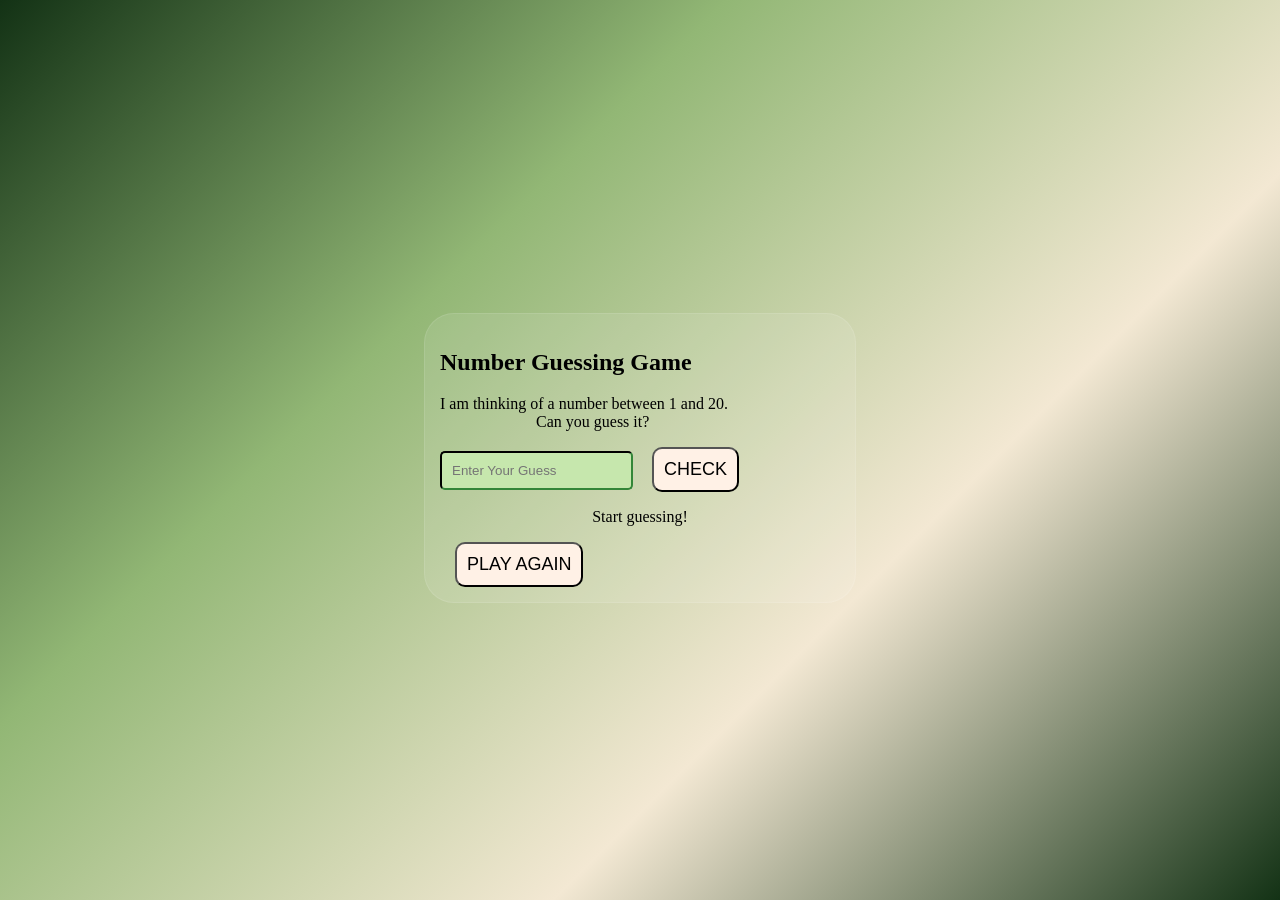
<file: TASK 12/index.html>
<!DOCTYPE html>
<html lang="en">
<head>
    <meta charset="UTF-8">
    <meta name="viewport" content="width=device-width, initial-scale=1.0">
    <title>Document</title>
    <link rel="stylesheet" href="style.css">
</head>
<body>
<div class="container">
<h2>Number Guessing Game</h2>
<pre class="msg">I am thinking of a number between 1 and 20.
                        Can you guess it?</pre>
<input type="number" class="guess" placeholder="Enter Your Guess">


<button class="check">CHECK</button>
<p class="result">Start guessing!</p>
 <button class="again">PLAY AGAIN</button>

</div>


    <script src="script.js"></script>
</body>
</html>
</file>
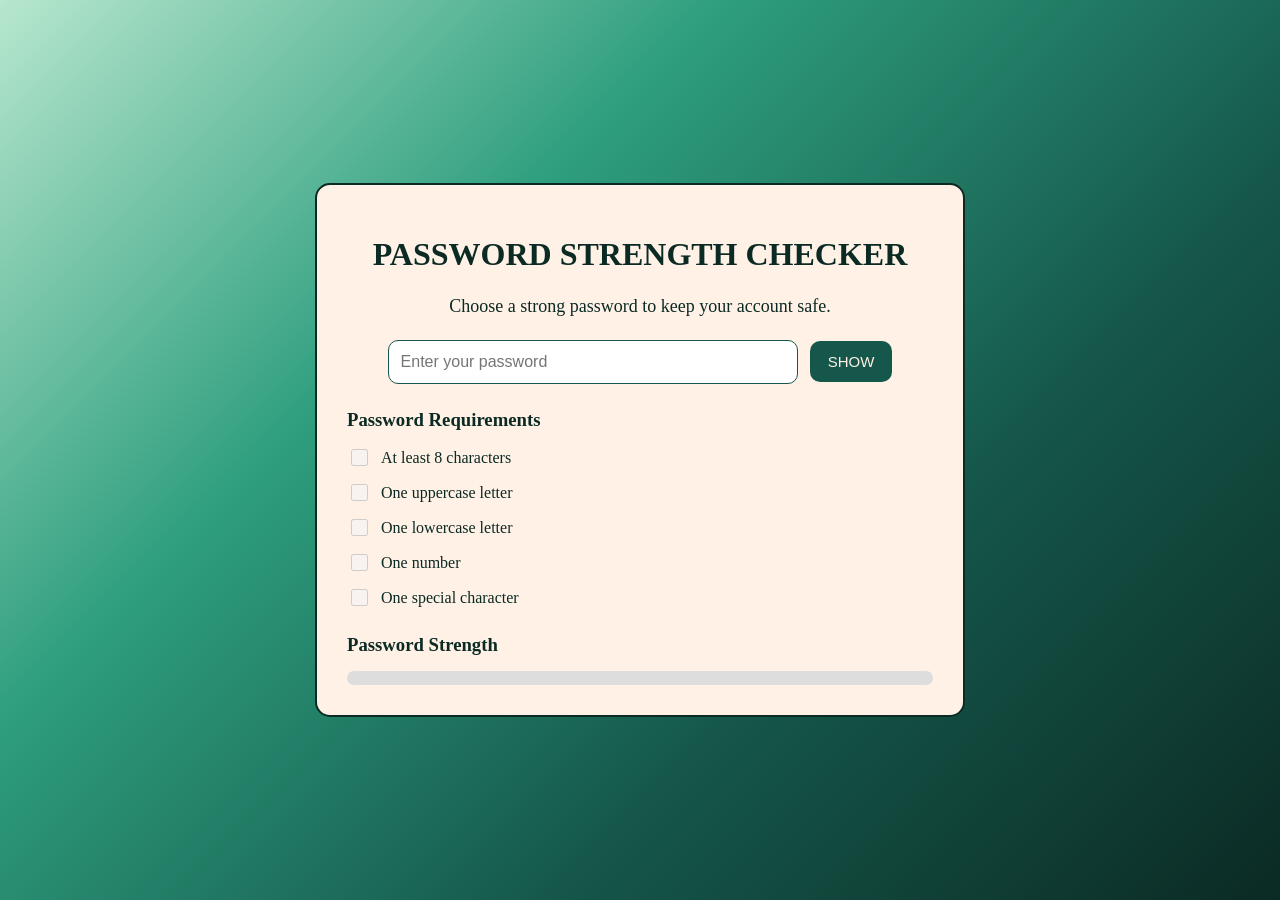
<file: TASK 13/index.html>
<!DOCTYPE html>
<html lang="en">

<head>
    <meta charset="UTF-8">
    <meta name="viewport" content="width=device-width, initial-scale=1.0">
    <title>Password Strength Checker</title>
    <link rel="stylesheet" href="style.css">
</head>

<body>

    <div class="container">

        <h1>PASSWORD STRENGTH CHECKER</h1>

        <p>Choose a strong password to keep your account safe.</p>

        <input type="password" id="password" placeholder="Enter your password">

        <button id="show">SHOW</button>

        <h3>Password Requirements</h3>

        <div class="requirements">

            <label>
                <input type="checkbox" id="lengthCheck" disabled>
                At least 8 characters
            </label>

            <label>
                <input type="checkbox" id="upperCheck" disabled>
                One uppercase letter
            </label>

            <label>
                <input type="checkbox" id="lowerCheck" disabled>
                One lowercase letter
            </label>

            <label>
                <input type="checkbox" id="numberCheck" disabled>
                One number
            </label>

            <label>
                <input type="checkbox" id="specialCheck" disabled>
                One special character
            </label>

        </div>

        <h3>Password Strength</h3>

        <div class="strength-bar">
            <div id="strength"></div>
        </div>

    </div>

    <script src="script.js"></script>

</body>
</html>
</file>
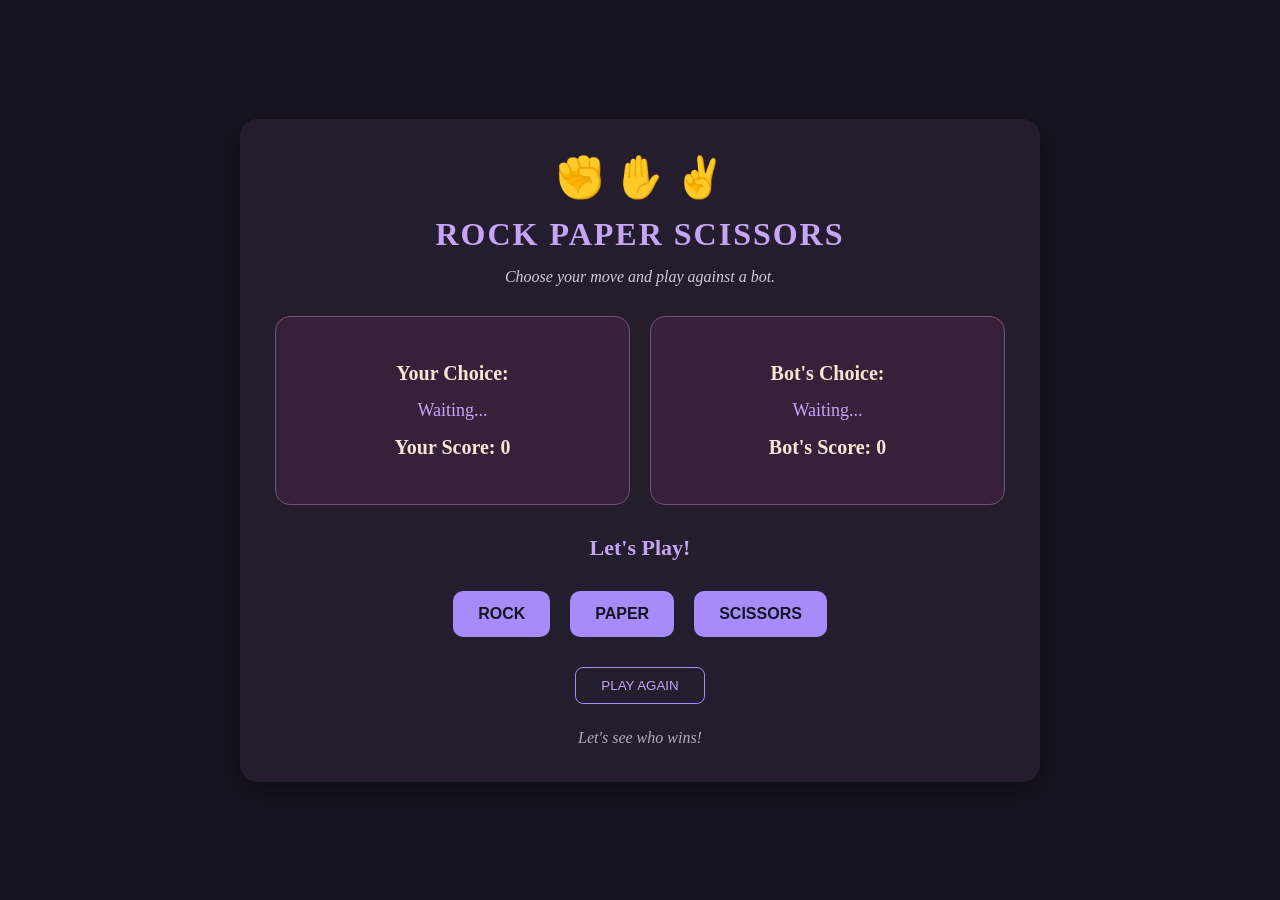
<file: TASK 14/index.html>
<!DOCTYPE html>
<html lang="en">

<head>
    <meta charset="UTF-8">
    <meta name="viewport" content="width=device-width, initial-scale=1.0">
    <title>Rock Paper Scissors</title>
    <link rel="stylesheet" href="style.css">
</head>

<body>

    <div class="container">

        <div class="logo">✊ ✋ ✌️</div>

        <h1>ROCK PAPER SCISSORS</h1>
        <p><i>Choose your move and play against a bot.</i></p>

        <div class="war">

            <div class="match">
                <h2>Your Choice:</h2>
                <p id="user-move">Waiting...</p>
                <h2>Your Score: <span id="user-score">0</span></h2>
            </div>

            <div class="match">
                <h2>Bot's Choice:</h2>
                <p id="bot-move">Waiting...</p>
                <h2>Bot's Score: <span id="bot-score">0</span></h2>
            </div>

        </div>

        <p id="result">Let's Play!</p>

        <div class="choice">
            <button class="game">ROCK</button>
            <button class="game">PAPER</button>
            <button class="game">SCISSORS</button>
        </div>

        <button id="again">PLAY AGAIN</button>

        <footer>Let's see who wins!</footer>

    </div>

    <script src="script.js"></script>

</body>
</html>
</file>
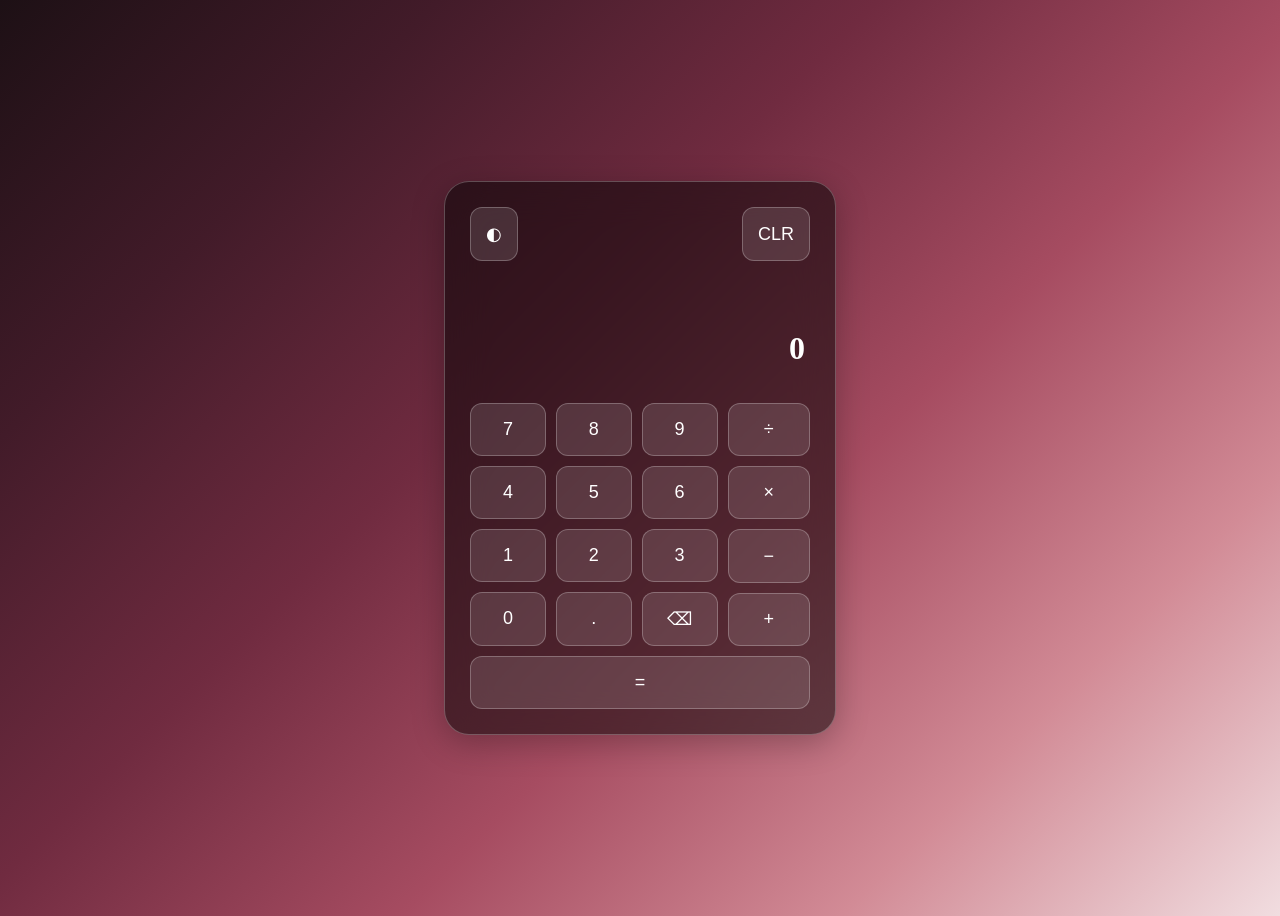
<file: TASK 16/index.html>
<!DOCTYPE html>
<html lang="en">

<head>
    <meta charset="UTF-8">
    <meta name="viewport" content="width=device-width, initial-scale=1.0">
    <title>Simple Calculator</title>
    <link rel="stylesheet" href="style.css">
</head>

<body>

    <div class="container">

        <div class="top">
            <button id="theme">◐</button>
            <button id="clear">CLR</button>
        </div>


        <div class="display">
            <p id="expression"></p>
            <h1 id="result">0</h1>
        </div>

        <div class="keypad">

            <div class="num">

                <div class="row">
                    <button class="number">7</button>
                    <button class="number">8</button>
                    <button class="number">9</button>
                </div>

                <div class="row">
                    <button class="number">4</button>
                    <button class="number">5</button>
                    <button class="number">6</button>
                </div>

                <div class="row">
                    <button class="number">1</button>
                    <button class="number">2</button>
                    <button class="number">3</button>
                </div>

                <div class="row">
                    <button class="number">0</button>
                    <button class="decimal">.</button>
                    <button id="backspace">⌫</button>
                </div>

            </div>

            <!-- Operator Buttons -->
            <div class="operators">
                <button class="operator">÷</button>
                <button class="operator">×</button>
                <button class="operator">−</button>
                <button class="operator">+</button>
            </div>

            <!-- Equals Button -->
            <button id="equals">=</button>

        </div>

    </div>

    <script src="script.js"></script>

</body>
</html>
</file>
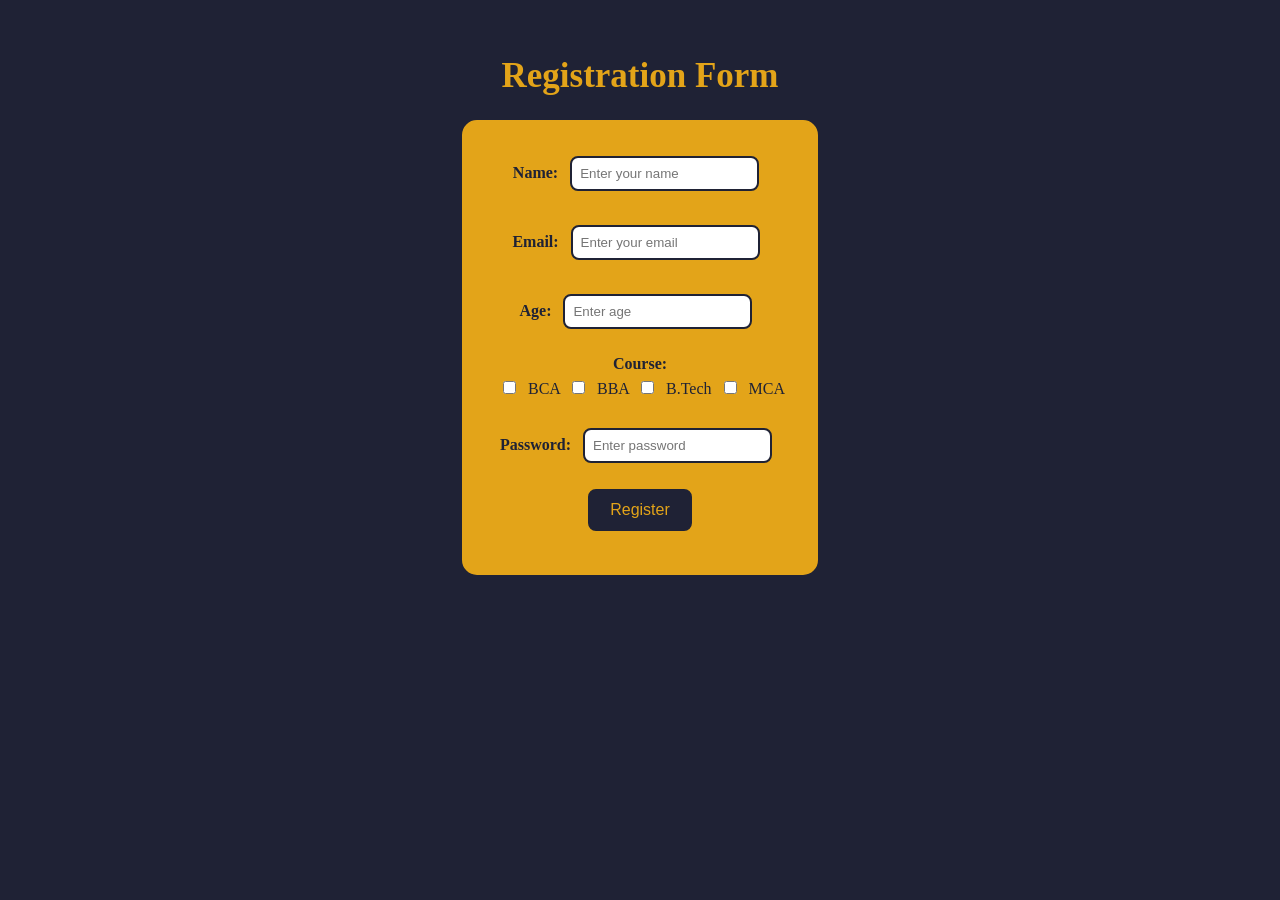
<file: Task 5/index.html>
<!DOCTYPE html>
<html>

<head>
    <title>Registration Form</title>
    <link rel="stylesheet" href="style.css">
</head>

<body>

    <h1>Registration Form</h1>

    <form id="myForm">

        <label>Name:</label>
        <input type="text" id="name" placeholder="Enter your name">
        <br><br>

        <label>Email:</label>
        <input type="email" id="email" placeholder="Enter your email">
        <br><br>

        <label>Age:</label>
        <input type="number" id="age" placeholder="Enter age">
        <br><br>

        <label>Course:</label><br>

        <input type="checkbox" name="course" id="course1"> BCA
        <input type="checkbox" name="course" id="course2"> BBA
        <input type="checkbox" name="course" id="course3"> B.Tech
        <input type="checkbox" name="course" id="course4"> MCA
        <br><br>

        <label>Password:</label>
        <input type="password" id="password" placeholder="Enter password">
        <br><br>

        <button type="submit">Register</button>

        <p id="message"></p>

    </form>

    <script src="index.js"></script>

</body>
</html>
</file>
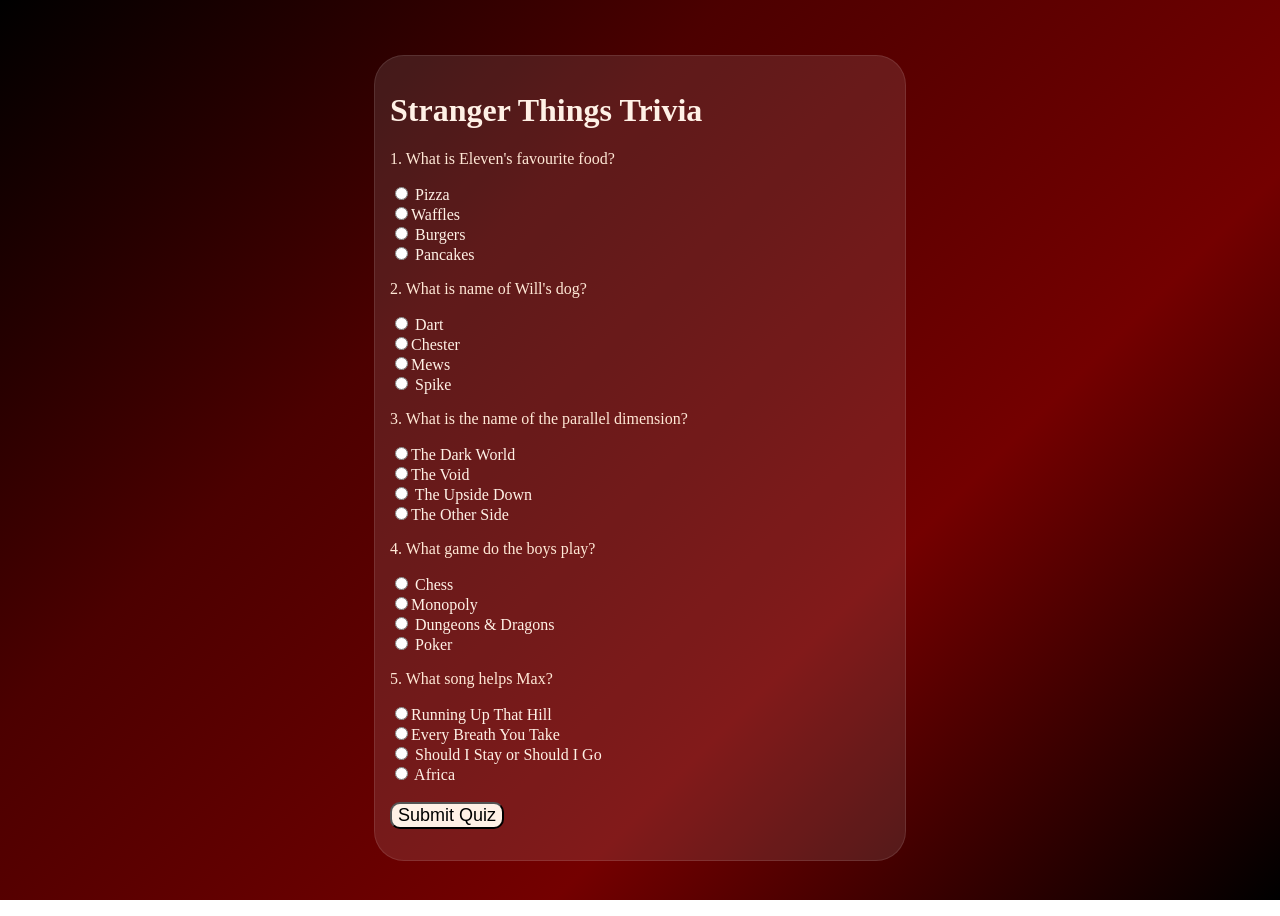
<file: Task 8/index.html>
<!DOCTYPE html>
<html lang="en">

<head>
    <meta charset="UTF-8">
    <meta name="viewport" content="width=device-width, initial-scale=1.0">
    <title>Document</title>
    <link rel="stylesheet" href="style.css">
</head>

<body>
    <div class="container">
        <h1> Stranger Things Trivia</h1>

        <P style="color: #FFE8D6;"> 1. What is Eleven's favourite food?</P>
        <div class="options">
            <input type="radio" name="q1" value="Pizza"> Pizza
            <br>
            <input type="radio" name="q1" value="Waffles">Waffles
            <br>
            <input type="radio" name="q1" value="Burgers"> Burgers
            <br>
            <input type="radio" name="q1" value="Pancakes"> Pancakes
        </div>
        <P style="color: #FFE8D6;"> 2. What is name of Will's dog?</P>
        <div class="options">
            <input type="radio" name="q2" value="Dart"> Dart
            <br>
            <input type="radio" name="q2" value="Chester">Chester
            <br>
            <input type="radio" name="q2" value="Mews">Mews
            <br>
            <input type="radio" name="q2" value="Spike"> Spike
        </div>
        <P style="color: #FFE8D6;"> 3. What is the name of the parallel dimension?</P>
        <div class="options">
            <input type="radio" name="q3" value="The Dark World">The Dark World
            <br>
            <input type="radio" name="q3" value="The Void">The Void
            <br>
            <input type="radio" name="q3" value="The Upside Down"> The Upside Down
            <br>
            <input type="radio" name="q3" value="The Other Side">The Other Side
            <br>
        </div>
        <P style="color: #FFE8D6;"> 4. What game do the boys play?</P>
        <div class="options">
            <input type="radio" name="q4" value="Chess"> Chess
            <br>
            <input type="radio" name="q4" value="Monopoly">Monopoly
            <br>
            <input type="radio" name="q4" value="Dungeons & Dragons"> Dungeons & Dragons
            <br>
            <input type="radio" name="q4" value="Poker"> Poker
        </div>
        <P style="color: #FFE8D6;"> 5. What song helps Max?</P>
        <div class="options">
            <input type="radio" name="q5" value="Running Up That Hill">Running Up That Hill
            <br>
            <input type="radio" name="q5" value="Every Breath You Take">Every Breath You Take
            <br>
            <input type="radio" name="q5" value="Should I Stay or Should I Go"> Should I Stay or Should I Go
            <br>
            <input type="radio" name="q5" value="Africa"> Africa
        </div>
        <br>
        <button type="button" id="submitbtn"> Submit Quiz </button>
        <p style="color: #FFE6D6;" id="result"></p>
    </div>
</body>
<script src="script.js"></script>

</html>
</file>
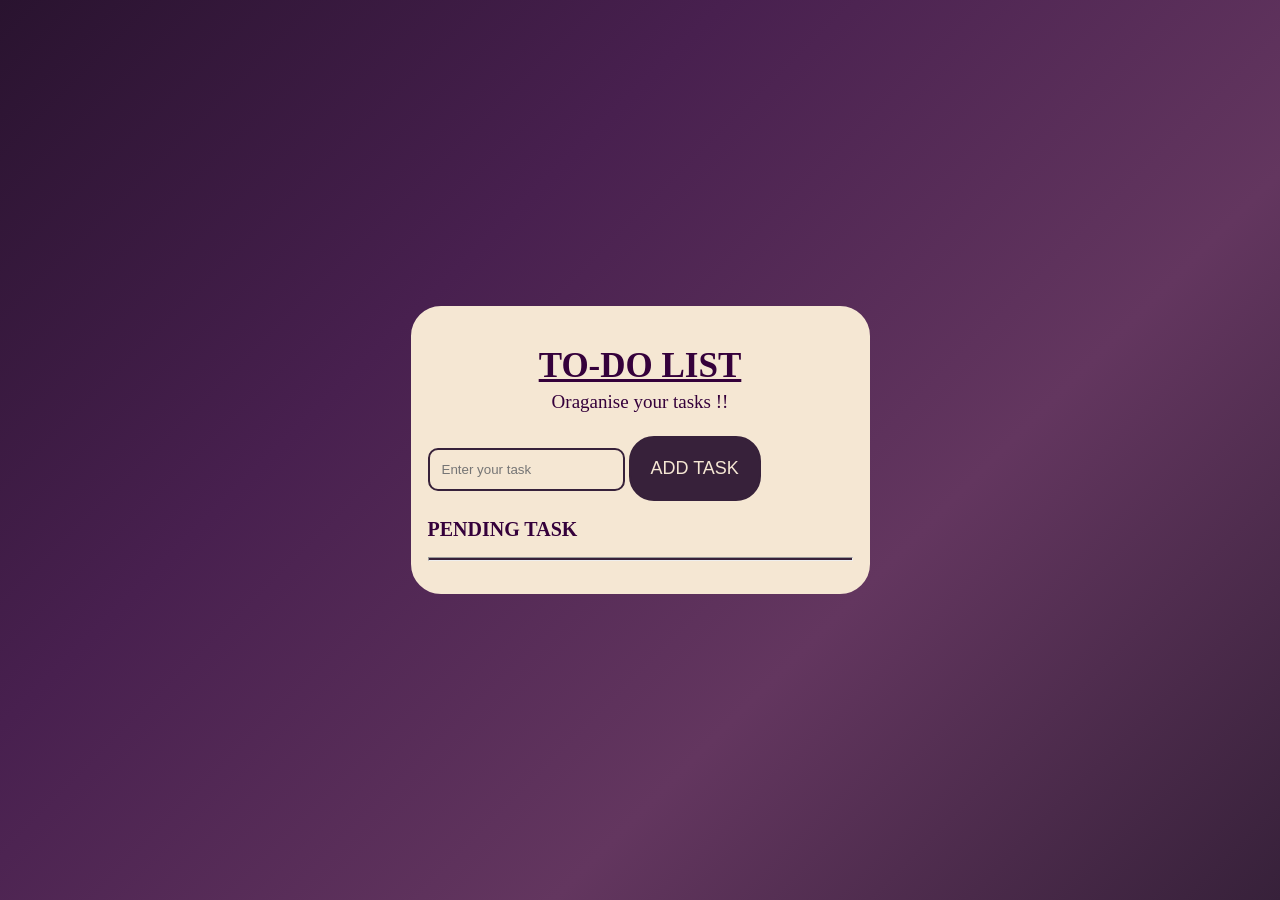
<file: Task7/index.html>
<!DOCTYPE html>
<html lang="en">
<head>
    <meta charset="UTF-8">
    <meta name="viewport" content="width=device-width, initial-scale=1.0">
    <title>To-Do List</title>
    <link rel="stylesheet" href="style.css">
</head>
<body>
    

<div class="todo">
    <h1>TO-DO LIST</h1>
    <p>Oraganise your tasks !! </p>

    <div class="input">
        <input type="text" id="task" placeholder="Enter your task">

        <button id="add">ADD TASK</button>
    </div>


<div class="pending-task">
    <h2>PENDING TASK</h2>
<hr>
    <ul id="pending"></ul>
    
</div>


</div>

    <script src="script.js"></script>
    
</body>
</html>
</file>
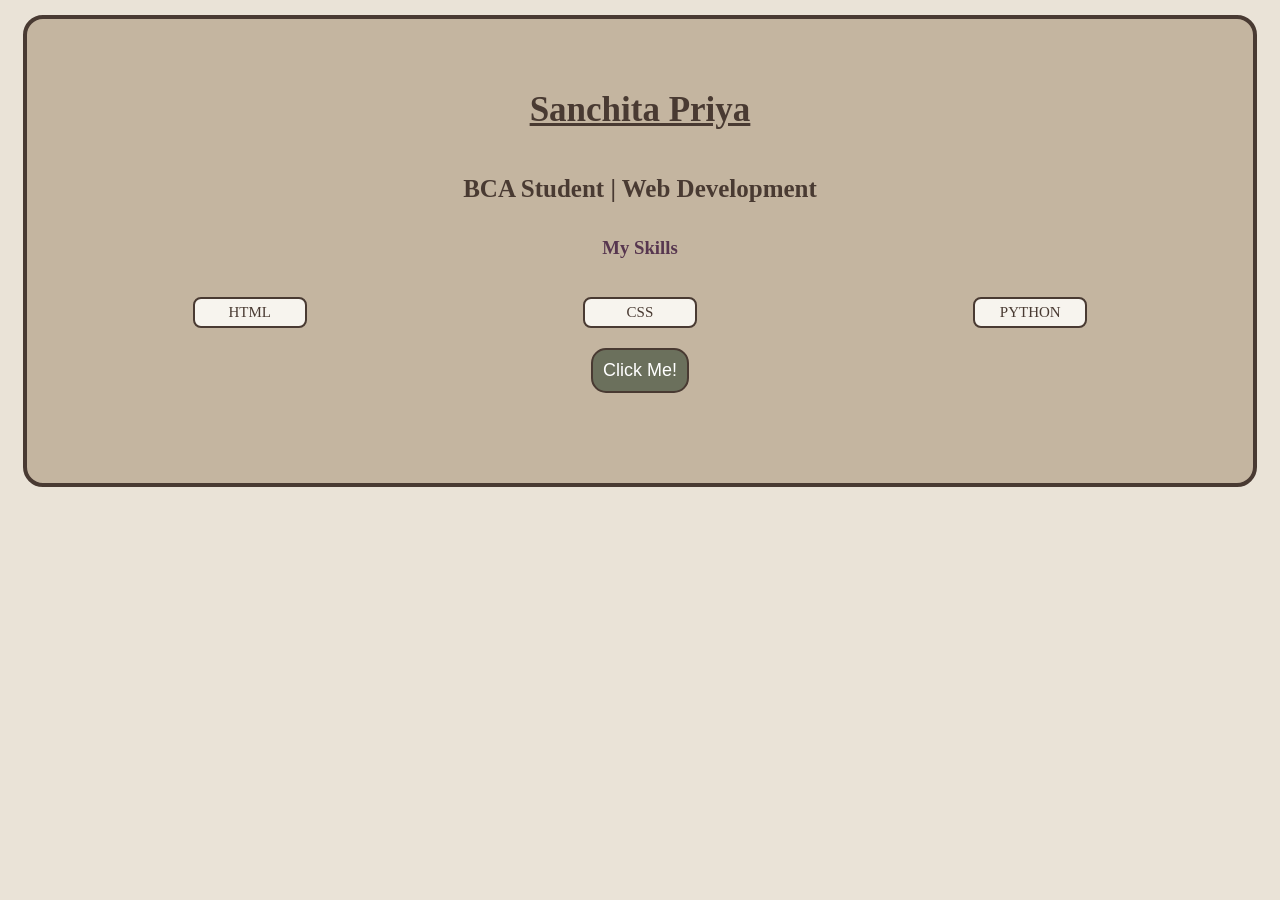
<file: Task 4/ index.html>
<!DOCTYPE html>
<html>

<head>
    <title>My Profile</title>
    <link rel="stylesheet" href="style.css">
</head>

<body>

    <div class="profile-card">

        <h2>Sanchita Priya</h2>

        <h4>BCA Student | Web Development</h4>

        <h3>My Skills</h3>

        <div class="skills">

            <p class="skill">HTML</p>
            <p class="skill">CSS</p>
            <p class="skill">PYTHON</p>

        </div>

        <button onclick="document.getElementById('message').textContent='Thanks for visiting!'">
            Click Me!
        </button>

        <p id="message"></p>

    </div>

</body>

</html>
</file>
<file: TASK 12/style.css>
.container {
    border: 1px solid rgba(255, 255, 255, 0.1);
    padding: 15px;
    border-radius: 30px;
   
    background: rgba(255, 255, 255, 0.1);
    backdrop-filter: blur;
    flex: 1;
    max-width: 400px;
    text-align: left;
    align-items: center;
    justify-content: left;
}
pre {
    font-family: Georgia, 'Times New Roman', Times, serif;
}
body {
    background: linear-gradient(135deg,
            #133215,
            #92B775,
            #F3E8D3,
            #133215);
    color: black;
    background-repeat: no-repeat;
    background-attachment: fixed;
    font-family: Georgia, 'Times New Roman', Times, serif;
    display: flex;
    justify-content: center;
    align-items: center;
    height: 100vh;
}
input{
    border-radius: 5px;
    border-color: #133215;
    padding: 10px;
    background: #c6e7ad;
}

button {
    background-color: #FFF1E6;
    color: #000000;
    border-radius: 10px;
    font-size: 18px;
    cursor: pointer;
    margin-left: 15px;
    padding: 10px;
}
button:hover {
    color: white;
    background-color: #000000;
    align-items: left;
}

p{
    text-align: center;
}
</file>
<file: TASK 13/style.css>
* {
    box-sizing: border-box;
}

body {
    background: linear-gradient(135deg,
        #B7E7CE,
        #2E9E7E,
        #15574A,
        #0B2A24);

    background-repeat: no-repeat;
    background-attachment: fixed;

    font-family: Georgia, 'Times New Roman', Times, serif;
    color: #0B2A24;

    display: flex;
    justify-content: center;
    align-items: center;

    min-height: 100vh;
    margin: 0;
    padding: 20px;
}

.container {
    width: 100%;
    max-width: 650px;

    padding: 30px;
    border-radius: 15px;

    background-color: #FFF1E6;
    border: 2px solid #0B2A24;

    text-align: center;
}

h1 {
    font-size: 32px;
    margin-bottom: 15px;
}

p {
    font-size: 18px;
    margin: 20px 0;
    line-height: 1.5;
}

h3 {
    text-align: left;
    margin-top: 25px;
    margin-bottom: 15px;
}

input[type="password"],
input[type="text"] {
    width: 70%;
    padding: 12px;
    border: 1px solid #15574A;
    border-radius: 10px;
    font-size: 16px;
    outline: none;
}

input:focus {
    border: 2px solid #2E9E7E;
}

button {
    background-color: #15574A;
    color: #FFF1E6;

    border: none;
    border-radius: 10px;

    font-size: 15px;
    padding: 12px 18px;
    margin-left: 8px;

    cursor: pointer;
    transition: 0.3s;
}

button:hover {
    background-color: #0B2A24;
}

.requirements {
    display: flex;
    flex-direction: column;
    gap: 12px;
    text-align: left;
}

.requirements label {
    display: flex;
    align-items: center;
    gap: 10px;
    font-size: 16px;
}

.requirements input[type="checkbox"] {
    width: 17px;
    height: 17px;
    accent-color: #2E9E7E;
}

.strength-bar {
    width: 100%;
    height: 14px;

    background-color: #ddd;
    border-radius: 10px;

    margin-top: 15px;
    overflow: hidden;
}

#strength {
    width: 0%;
    height: 100%;

    border-radius: 10px;
    transition: width 0.4s ease;
}

/* Responsive layout */
@media (max-width: 600px) {

    .container {
        padding: 20px;
    }

    h1 {
        font-size: 25px;
    }

    input[type="password"],
    input[type="text"] {
        width: 100%;
    }

    button {
        margin: 12px 0;
    }

    p {
        font-size: 16px;
    }
}
</file>
<file: TASK 14/style.css>
* {
    margin: 0;
    padding: 0;
    box-sizing: border-box;
}

body {
    background-color: #171421;
    font-family: Georgia, serif;
    color: #F5E7D3;
    min-height: 100vh;
    display: flex;
    justify-content: center;
    align-items: center;
}

.container {
    background-color: #251C2D;
    width: 85%;
    max-width: 800px;
    padding: 35px;
    border-radius: 18px;
    text-align: center;
    box-shadow: 0 8px 25px rgba(0, 0, 0, 0.4);
}

.logo {
    font-size: 40px;
    margin-bottom: 15px;
}

h1 {
    color: #C5A5F5;
    margin-bottom: 15px;
    letter-spacing: 2px;
}

.container > p {
    color: #D6C7DF;
    margin-bottom: 30px;
}

.war {
    display: flex;
    justify-content: space-around;
    gap: 20px;
    margin: 30px 0;
}

.match {
    background-color: #37213A;
    padding: 30px 20px;
    border-radius: 15px;
    width: 50%;
    border: 1px solid #74517D;
}

.match h2 {
    margin: 15px 0;
    font-size: 20px;
    color: #F5E7D3;
}

.match p {
    color: #C5A5F5;
    font-size: 18px;
    margin: 15px 0;
}

#result {
    color: #C5A5F5;
    font-size: 22px;
    font-weight: bold;
    margin: 25px 0;
}

.choice {
    display: flex;
    justify-content: center;
    gap: 20px;
    margin: 30px 0;
}

.game {
    background-color: #A78BFA;
    color: #171421;
    border: none;
    padding: 14px 25px;
    border-radius: 10px;
    font-size: 16px;
    font-weight: bold;
    cursor: pointer;
    transition: 0.3s;
}

.game:hover {
    background-color: #F5E7D3;
    transform: translateY(-4px);
}

#again {
    background-color: transparent;
    color: #C5A5F5;
    border: 1px solid #A78BFA;
    padding: 10px 25px;
    border-radius: 8px;
    cursor: pointer;
    transition: 0.3s;
}

#again:hover {
    background-color: #A78BFA;
    color: #171421;
}

footer {
    margin-top: 25px;
    color: #B9A7C7;
    font-style: italic;
}
</file>
<file: TASK 16/style.css>
body {
    min-height: 100vh;
    display: flex;
    justify-content: center;
    align-items: center;

    background: linear-gradient(
        135deg,
        #1D1015,
        #421b29,
        #702B40,
        #A64C61,
        #D28B96,
        #F1DDE0
    );
}
.container {
    width: 340px;
    padding: 25px;
    background: rgba(0, 0, 0, 0.50);
    border: 1px solid rgba(255, 255, 255, 0.25);
    backdrop-filter: blur(20px);
    border-radius: 25px;
    box-shadow: 0 8px 32px rgba(0, 0, 0, 0.25);
}

.top {
    display: flex;
    justify-content: space-between;
}

.display {
    min-height: 110px;
    display: flex;
    flex-direction: column;
    justify-content: flex-end;
    align-items: flex-end;
    padding: 15px 5px;
    color: white;
}

.keypad {
    display: grid;
    grid-template-columns: 3fr 1fr;
    gap: 10px;
}

.num {
    display: flex;
    flex-direction: column;
    gap: 10px;
}

.row {
    display: grid;
    grid-template-columns: repeat(3, 1fr);
    gap: 10px;
}

.operators {
    display: grid;
    grid-template-rows: repeat(4, 1fr);
    gap: 10px;
}

#equals {
    grid-column: 1 / -1;
}
button {
    background: rgba(255, 255, 255, 0.12);
    border: 1px solid rgba(255, 255, 255, 0.25);
    color: white;
    border-radius: 12px;
    padding: 15px;
    font-size: 18px;
    cursor: pointer;
}
.light-mode {
    background: linear-gradient(
        135deg,
        #F1DDE0,
        #D28B96,
        #A64C61
    );
}

.light-mode .container {
    background: rgba(255, 255, 255, 0.65);
}

.light-mode .display {
    color: #321923;
}

.light-mode button {
    background: rgba(255, 255, 255, 0.4);
    color: #321923;
    border: 1px solid rgba(255, 255, 255, 0.7);
}
</file>
<file: Task 5/style.css>
body {
    background-color: #1F2235;
    color: #E3A419;
    font-family: Georgia;
    padding: 25px;
    text-align: center;
}

form {
    background-color: #E3A419;
    color: #1F2235;
    width: 300px;
    margin: auto;
    padding: 25px;
    border-radius: 15px;
    border: 3px solid #E3A419;
}

h1 {
    text-align: center;
    color: #E3A419;
    font-size: 35px;
}

label {
    font-weight: bold;
}

input {
    border-radius: 8px;
    border: 2px solid #1F2235;
    padding: 8px;
    margin: 8px;
}

button {
    background-color: #1F2235;
    color: #E3A419;
    padding: 10px 20px;
    border: 2px solid #1F2235;
    border-radius: 8px;
    font-size: 16px;
    transition: 0.3s;
}

button:hover {
    background-color: #E3A419;
    color: #1F2235;
    cursor: pointer;
}
</file>
<file: Task 8/style.css>
.container {
    border: 1px solid rgba(255, 255, 255, 0.1);
    padding: 15px;
    border-radius: 30px;
    background: linear-gradient(135deg,
            #000000,
            #740000,
            #4C0000,
            #000000);
    background: rgba(255, 255, 255, 0.1);
    backdrop-filter: blur;
    flex: 1;
    max-width: 500px;
    text-align: left;
    align-items: center;
    justify-content: left;
}

pre {
    font-family: Georgia, 'Times New Roman', Times, serif;
}

body {
    background: linear-gradient(135deg,
            #000000,
            #4C0000,
            #740000,
            #000000);
    color: black;
    background-repeat: no-repeat;
    background-attachment: fixed;
    font-family: Georgia, 'Times New Roman', Times, serif;
    display: flex;
    justify-content: center;
    align-items: center;
    height: 100vh;
}

h1 {
    color: #FFF1E6;
}

.options {
    color: #FFF1E6;
}

button {
    background-color: #FFF1E6;
    color: #000000;
    border-radius: 10px;
    font-size: 18px;
    cursor: pointer;
}

button:hover {
    color: white;
    background-color: #000000;
    align-items: left;
}
</file>
<file: Task7/style.css>
body {
    background: linear-gradient(
        135deg,
        #29132F,
        #48204F,
        #63365F,
        #37213A
    );
    color: #F5E7D3;
    background-repeat: no-repeat;
    background-attachment: fixed;
    font-family: Georgia, 'Times New Roman', Times, serif;
 display: flex;
margin: 0;
justify-content: center;
align-items: center;
height: 100vh;
}

.todo{
    border: 2px solid #F5E7D3;
    padding:15px;
    border-radius: 30px;
    background-color: #F5E7D3;
    flex: 1;
    max-width: 425px;


}
#task{
    padding: 12px;
    border: 2px solid #37213A;
    border-radius: 10px;
    background-color: #F5E7D3;
    color: #37213A;
    font: 16px;

}
.todo h1{
    color: #35013b;
    font-size: 35px;
    text-decoration: underline;
    text-align: center;
    margin-bottom: 5px;
}
.todo p{
    margin-top: 5px;
    margin-bottom: 5px;
    color: #35013b;
    font-size: 19px;
    text-align: center;

}
h2{
    color: #35013b;
    font-size: 20px;
    text-decoration: none;
   
}

#add {
    background-color: #37213A;
    color: #F5E7D3;
    padding: 20px;
    border: 2px solid #37213A;
    border-radius: 25px;
    font-size: 18px;
    cursor: pointer;
    width: fit-content;
    margin: 18px auto 0;
}
#add:hover{
    background-color: #F5E7D3;
    color: #48204F;
    border:2px solid #35013b;
}
hr{
    background-color: #37213A;
    height: 2px;
}
li span{
    color: #37213A;
    text-align: left;
}
li{
    display: flex;
   margin-bottom: 10px;
}
li button{
    margin-left: auto;
    color:#F5E7D3;
    background-color: red;
    border-radius: 11px;
}
</file>
<file: Task 4/style.css>
body {
    background-color: #EAE3D7;
    color: #57364F;
    font-family: Georgia;
    text-align: center;
}

h2 {
    color: #493A32;
    font-size: 35px;
    padding: 12px;
    text-decoration: underline;
}

h4 {
    color: #493A32;
    font-size: 25px;
}

.profile-card {
    background-color: #C4B5A0;
    margin: 15px;
    border-radius: 20px;
    border: 4px solid #493A32;
    padding: 30px;
}

.skill {
    background-color: #F7F4EE;
    color: #493A32;
    font-size: 15px;
    padding: 5px;
    border: 2px solid #493A32;
    border-radius: 8px;
    width: 100px;
    margin: 15px auto;
}

.skills {
    display: flex;
    justify-content: center;
    gap: 15px;
    padding: 5px;
}

button {
    background-color: #6B705C;
    color: #FFFFFF;
    padding: 10px;
    border: 2px solid #493A32;
    border-radius: 15px;
    font-size: 18px;
}

#message {
    color: #6B705C;
    font-family: Georgia;
    font-size: 20px;
    font-weight: bold;
    margin-top: 20px;
    padding: 10px;
}
</file>
